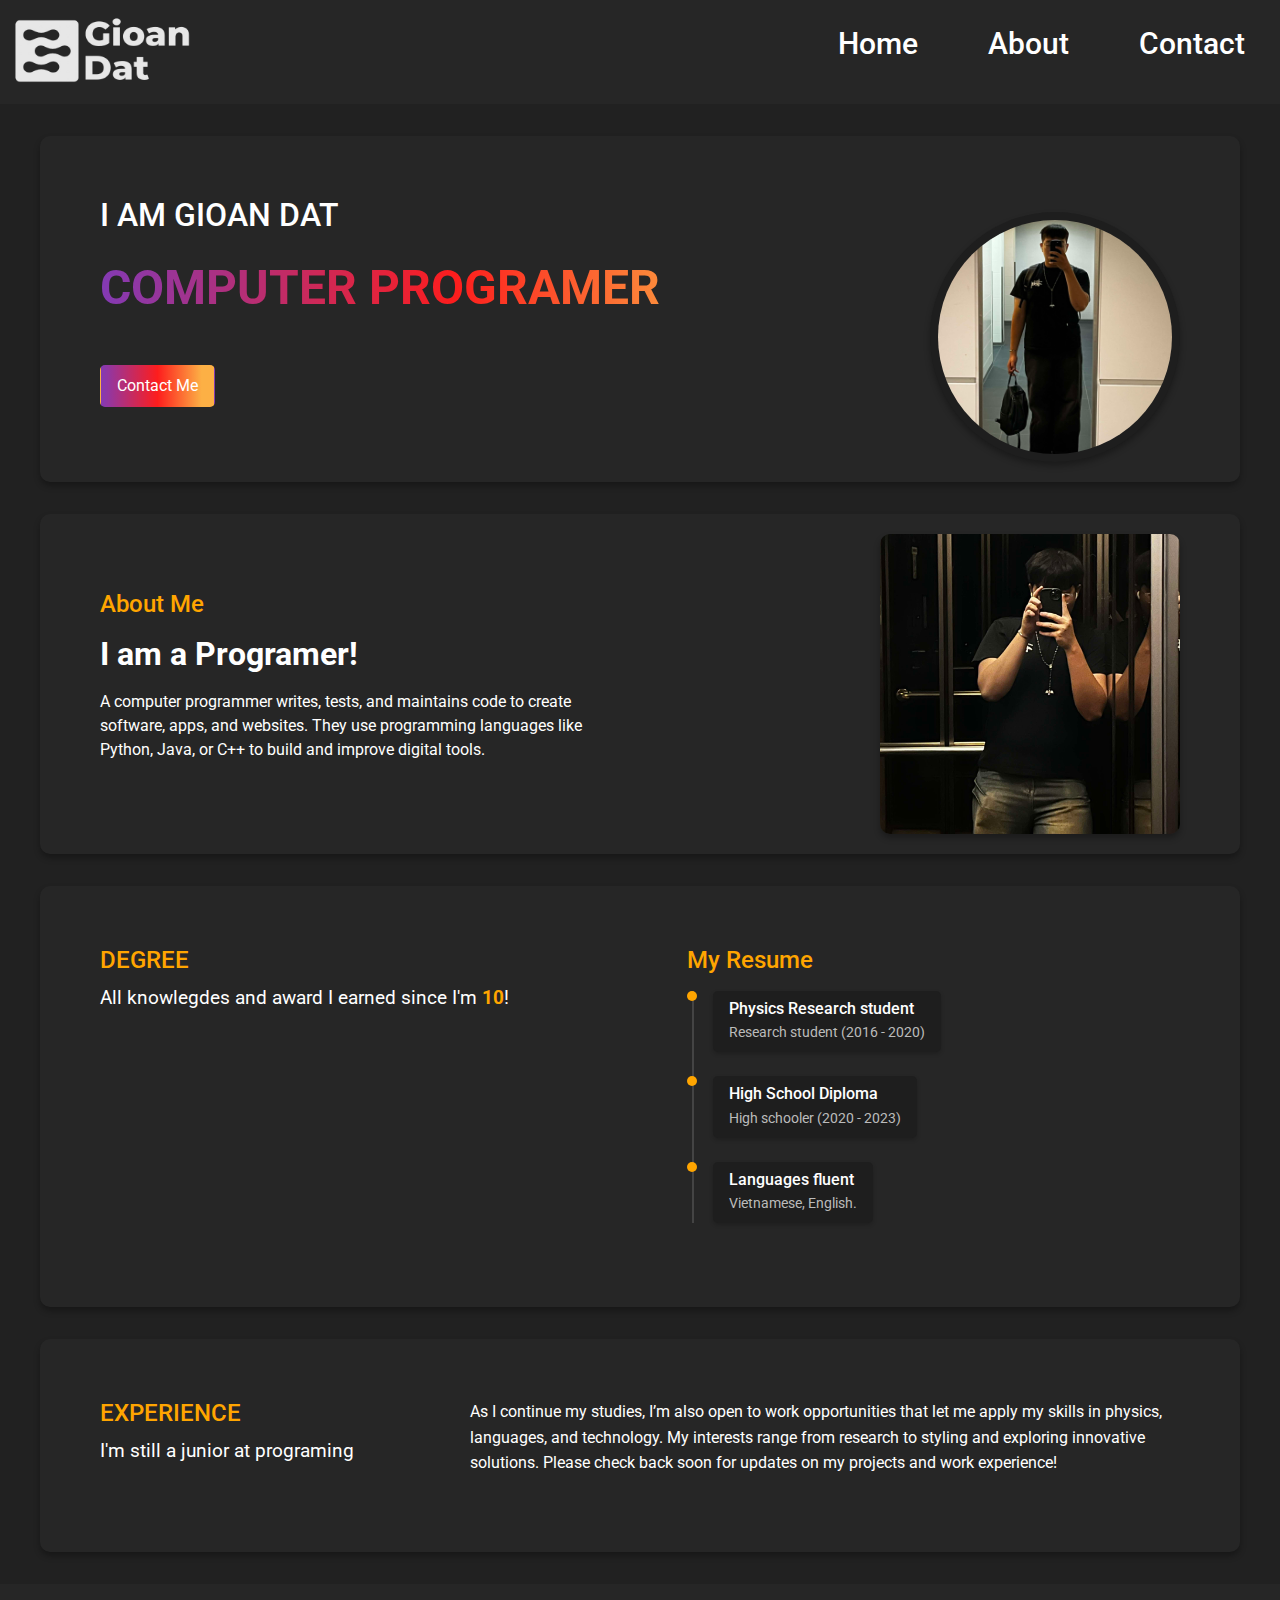
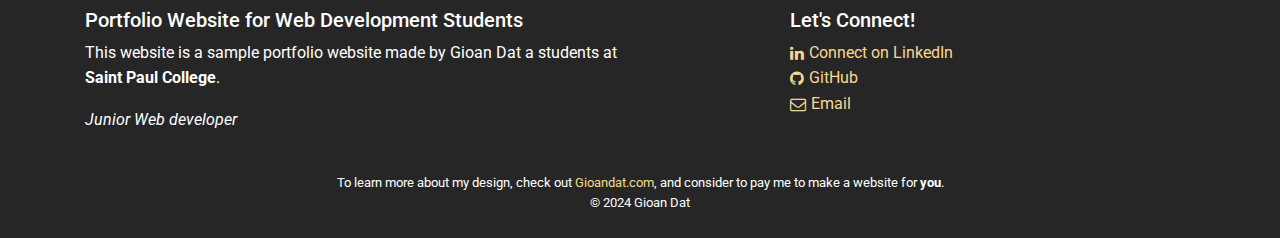
<file: Gioan_Dat_website/index.html>
<!DOCTYPE html>
<html lang="en">
  <head>
    <meta charset="utf-8">
    <meta name="viewport" content="width=device-width, initial-scale=1, minium-scale1" />
    <meta name="description" content="This my final project in website designing" />
    <title>portfolio</title>
    <link rel="stylesheet" href="https://cdn.jsdelivr.net/npm/bootstrap@4.6.1/dist/css/bootstrap.min.css">
    <link rel="stylesheet" href="https://cdnjs.cloudflare.com/ajax/libs/font-awesome/4.7.0/css/font-awesome.min.css">
    <link rel="stylesheet" href="style.css">
  </head>
  <body>
    <header class="main-header">
      <div class="logo">
        <a href="index.html">
          <img src="image/logo.png" alt="Logo">
        </a>
      </div>
      <nav class="nav-menu">
        <ul>
          <li>
            <a href="index.html">Home</a>
          </li>
          <li>
            <a href="about.html">About</a>
          </li>
          <li>
            <a href="contact.html">Contact</a>
          </li>
        </ul>
      </nav>
    </header>
    <main>
      <section class="box" style="padding-bottom: 20px;">
        <div class="row">
          <div class="col-8">
            <h2 style="margin-bottom: 25px;">I AM GIOAN DAT</h2>
            <h1 class="gradient-text">COMPUTER PROGRAMER</h1>
            <a href="contact.html" class="btn" style="margin-top: 40px;">Contact Me</a>
          </div>
          <div class="col-4">
            <div class="hero-image">
              <img src="image/me2.jpg" height="150px" width="150px" alt="me">
            </div>
      </section>
      </div>
      </div>
      </div>
      </div>
      <section class="box" style="padding-top: 20px; padding-bottom: 20px;">
        <div class="about-content">
          <div class="about-text">
            <h2>About Me</h2>
            <h3>I am a Programer!</h3>
            <p>A computer programmer writes, tests, and maintains code to create software, apps, and websites. They use programming languages like Python, Java, or C++ to build and improve digital tools.</p>
          </div>
          <div class="about-image">
            <img src="image/dat.jpg" alt="About Me" height="300px" style="width: 300px;">
          </div>
        </div>
      </section>
      <section class="box">
        <div class="row">
          <div class="col-6">
            <div class="experience">
              <h2>DEGREE</h2>
              <p>All knowlegdes and award I earned since I'm <span class="highlight">10</span>! </p>
            </div>
          </div>
          <div class="col-6">
            <div class="timeline">
              <h2>My Resume</h2>
              <ul>
                <li>
                  <span class="dot"></span>
                  <div class="timeline-content">
                    <h3>Physics Research student</h3>
                    <p>Research student (2016 - 2020)</p>
                  </div>
                </li>
                <li>
                  <span class="dot"></span>
                  <div class="timeline-content">
                    <h3>High School Diploma</h3>
                    <p>High schooler (2020 - 2023)</p>
                  </div>
                </li>
                <li>
                  <span class="dot"></span>
                  <div class="timeline-content">
                    <h3>Languages fluent</h3>
                    <p>Vietnamese, English.</p>
                  </div>
                </li>
            </div>
            </li>
            </ul>
          </div>
        </div>
      </section>
      <section class="box">
        <div class="row">
          <div class="col-4">
            <div class="experience">
              <h2>EXPERIENCE</h2>
              <p>I'm still a junior at programing</p>
            </div>
          </div>
          <div class="col-8">
            <p>As I continue my studies, I’m also open to work opportunities that let me apply my skills in physics, languages, and technology. My interests range from research to styling and exploring innovative solutions. Please check back soon for updates on my projects and work experience!</p>
          </div>
      </section>
    </main>
    <footer class="footer py-4">
      <div class="container">
        <div class="row">
          <div class="col-md-6">
            <h5>Portfolio Website for Web Development Students</h5>
            <p> This website is a sample portfolio website made by Gioan Dat a students at <strong>Saint Paul College</strong>. </p>
            <p>
              <em>Junior Web developer</em>
            </p>
          </div>
          <div class="col-md-6" style="padding-left:150px">
            <h5>Let's Connect!</h5>
            <ul class="list-unstyled">
              <li>
                <a href="https://www.linkedin.com/in/%C4%91%E1%BA%A1t-h%E1%BB%93-095a4033a/" class="d-flex align-items-center">
                  <i class="fa fa-linkedin" aria-hidden="true" style="padding-right: 5px;"></i> Connect on LinkedIn </a>
              </li>
              <li>
                <a href="https://github.com/gioandat" class="d-flex align-items-center">
                  <i class="fa fa-github" aria-hidden="true" style="padding-right: 5px;"></i> GitHub </a>
              </li>
              <li>
                <a href="mailto:gioandat06@email.com" class="d-flex align-items-center">
                  <i class="fa fa-envelope-o" aria-hidden="true" style="padding-right: 5px;"></i> Email </a>
              </li>
            </ul>
          </div>
        </div>
        <div class="row mt-4">
          <div class="col text-center">
            <p class="small mb-0"> To learn more about my design, check out <a href="https://youtu.be/dQw4w9WgXcQ?si=JG0XhNOASsop0n-4">Gioandat.com</a>, and consider to pay me to make a website for <strong>you</strong>. </p>
            <p class="small mb-0"> &copy; 2024 Gioan Dat </p>
          </div>
        </div>
      </div>
    </footer>
    <!--jQuery, Popper, and Bootstrap Javascript files-->
    <script src="https://cdn.jsdelivr.net/npm/jquery@3.6.0/dist/jquery.slim.min.js"></script>
    <script src="https://cdn.jsdelivr.net/npm/popper.js@1.16.1/dist/umd/popper.min.js"></script>
    <script src="https://cdn.jsdelivr.net/npm/bootstrap@4.6.1/dist/js/bootstrap.bundle.min.js"></script>
  </body>
</file>
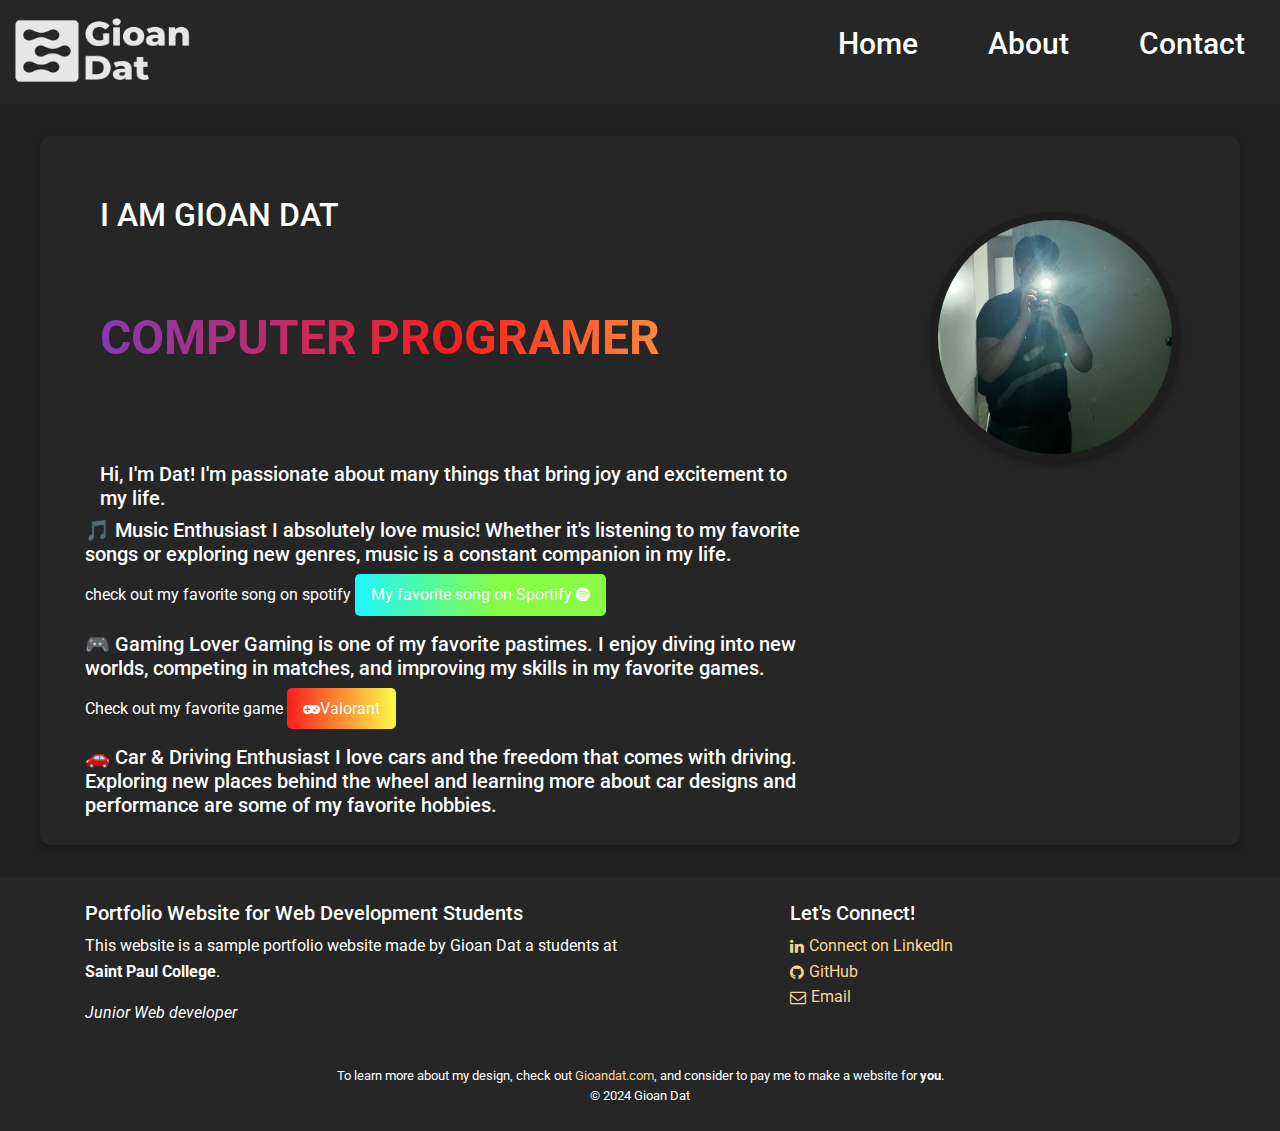
<file: Gioan_Dat_website/about.html>
<!DOCTYPE html>
<html lang="en">
  <head>
    <meta charset="utf-8">
    <meta name="viewport" content="width=device-width, initial-scale=1, minium-scale1" />
    <meta name="description" content="This my final project in website designing" />
    <title>portfolio</title>
    <link rel="stylesheet" href="https://cdn.jsdelivr.net/npm/bootstrap@4.6.1/dist/css/bootstrap.min.css">
    <link rel="stylesheet" href="https://cdnjs.cloudflare.com/ajax/libs/font-awesome/4.7.0/css/font-awesome.min.css">
    <link rel="stylesheet" href="style.css">
  </head>
  <body>
    <header class="main-header">
      <div class="logo">
        <a href="index.html">
          <img src="image/logo.png" alt="Logo">
        </a>
      </div>
      <nav class="nav-menu">
        <ul>
          <li>
            <a href="index.html">Home</a>
          </li>
          <li>
            <a href="about.html">About</a>
          </li>
          <li>
            <a href="contact.html">Contact</a>
          </li>
        </ul>
      </nav>
    </header>
    <main>
      <section class="box" style="padding-bottom: 20px;">
        <div class="row">
          <div class="col-8">
            <h2 style="margin-bottom: 25px;">I AM GIOAN DAT</h2>
            <h1 class="gradient-text" style="padding-top: 50px;">COMPUTER PROGRAMER</h1>
          </div>
          <div class="col-4">
            <div class="hero-image">
              <img src="image/sel.jpg" height="150px" width="150px" alt="me">
            </div>
          </div>
        </div>
        <div class="row">
          <div class="col-8">
            <h5>Hi, I'm Dat! I'm passionate about many things that bring joy and excitement to my life.</h5>
          </div>
          <div class="row">
            <div class="col-8">
              <h5>🎵 Music Enthusiast I absolutely love music! Whether it's listening to my favorite songs or exploring new genres, music is a constant companion in my life.</h5>
              <blockquote>
                <a>check out my favorite song on spotify</a>
                <a href="https://open.spotify.com/wrapped/share/share-0eda9ef05fe540fa9110323ba5e31187?si=Frz8weHLQ1SjFoRsmsAkOQ&track-id=3p4hRhMcb6ch8OLtATMaLw" class="spotify">My favorite song on Sportify <i class="fa fa-spotify" aria-hidden="true"></i>
                </a>
              </blockquote>
            </div>
          </div>
          <div class="row">
            <div class="col-8">
              <h5>🎮 Gaming Lover Gaming is one of my favorite pastimes. I enjoy diving into new worlds, competing in matches, and improving my skills in my favorite games.</h5>
            </div>
          </div>
          <blockquote>Check out my favorite game <a href="https://playvalorant.com/en-us/" class="riot">
              <i class="fa fa-gamepad" aria-hidden="true"></i>Valorant </a>
          </blockquote>
          <div class="row">
            <div class="col-8">
              <h5>🚗 Car & Driving Enthusiast I love cars and the freedom that comes with driving. Exploring new places behind the wheel and learning more about car designs and performance are some of my favorite hobbies.</h5>
            </div>
          </div>
      </section>
      </div>
      </div>
      </div>
      </div>
    </main>
    <footer class="footer py-4">
      <div class="container">
        <div class="row">
          <div class="col-md-6">
            <h5>Portfolio Website for Web Development Students</h5>
            <p> This website is a sample portfolio website made by Gioan Dat a students at <strong>Saint Paul College</strong>. </p>
            <p>
              <em>Junior Web developer</em>
            </p>
          </div>
          <div class="col-md-6" style="padding-left:150px">
            <h5>Let's Connect!</h5>
            <ul class="list-unstyled">
              <li>
                <a href="https://www.linkedin.com/in/%C4%91%E1%BA%A1t-h%E1%BB%93-095a4033a/" class="d-flex align-items-center">
                  <i class="fa fa-linkedin" aria-hidden="true" style="padding-right: 5px;"></i> Connect on LinkedIn </a>
              </li>
              <li>
                <a href="https://github.com/gioandat" class="d-flex align-items-center">
                  <i class="fa fa-github" aria-hidden="true" style="padding-right: 5px;"></i> GitHub </a>
              </li>
              <li>
                <a href="mailto:gioandat06@email.com" class="d-flex align-items-center">
                  <i class="fa fa-envelope-o" aria-hidden="true" style="padding-right: 5px;"></i> Email </a>
              </li>
            </ul>
          </div>
        </div>
        <div class="row mt-4">
          <div class="col text-center">
            <p class="small mb-0"> To learn more about my design, check out <a href="https://youtu.be/dQw4w9WgXcQ?si=JG0XhNOASsop0n-4">Gioandat.com</a>, and consider to pay me to make a website for <strong>you</strong>. </p>
            <p class="small mb-0"> &copy; 2024 Gioan Dat </p>
          </div>
        </div>
      </div>
    </footer>
    <!--jQuery, Popper, and Bootstrap Javascript files-->
    <script src="https://cdn.jsdelivr.net/npm/jquery@3.6.0/dist/jquery.slim.min.js"></script>
    <script src="https://cdn.jsdelivr.net/npm/popper.js@1.16.1/dist/umd/popper.min.js"></script>
    <script src="https://cdn.jsdelivr.net/npm/bootstrap@4.6.1/dist/js/bootstrap.bundle.min.js"></script>
  </body>
</file>
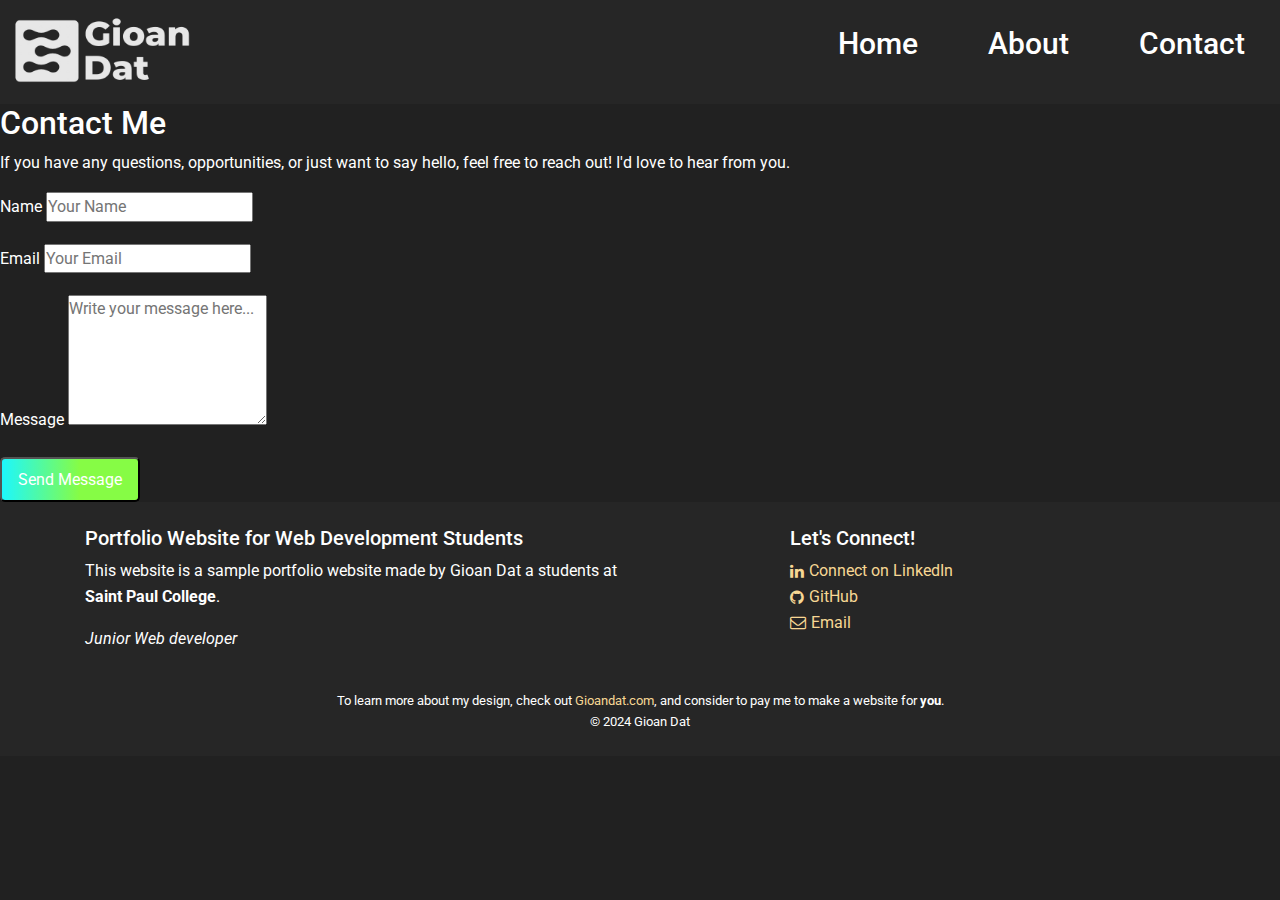
<file: Gioan_Dat_website/contact.html>
<!DOCTYPE html>
<html lang="en">
  <head>
    <meta charset="utf-8">
    <meta name="viewport" content="width=device-width, initial-scale=1, minium-scale1" />
    <meta name="description" content="This my final project in website designing" />
    <title>portfolio</title>
    <link rel="stylesheet" href="https://cdn.jsdelivr.net/npm/bootstrap@4.6.1/dist/css/bootstrap.min.css">
    <link rel="stylesheet" href="https://cdnjs.cloudflare.com/ajax/libs/font-awesome/4.7.0/css/font-awesome.min.css">
    <link rel="stylesheet" href="style.css">
  </head>
  <body>
    <header class="main-header">
      <div class="logo">
        <a href="index.html">
          <img src="image/logo.png" alt="Logo">
        </a>
      </div>
      <nav class="nav-menu">
        <ul>
          <li>
            <a href="index.html">Home</a>
          </li>
          <li>
            <a href="about.html">About</a>
          </li>
          <li>
            <a href="contact.html">Contact</a>
          </li>
        </ul>
      </nav>
    </header>
    <main>
      <div class="row">
        <div class="col-sm-12">
          <section class="contact-section">
            <div class="contact-container">
              <h2>Contact Me</h2>
              <p>If you have any questions, opportunities, or just want to say hello, feel free to reach out! I'd love to hear from you.</p>
              <form action="https://formspree.io/f/xrbgvyqn" method="POST">
                <div class="form-group">
                  <label for="name">Name</label>
                  <input type="text" id="name" name="name" placeholder="Your Name" required>
                </div>
                <div class="form-group">
                  <label for="email">Email</label>
                  <input type="email" id="email" name="email" placeholder="Your Email" required>
                </div>
                <div class="form-group">
                  <label for="message">Message</label>
                  <textarea id="message" name="message" placeholder="Write your message here..." rows="5" required></textarea>
                </div>
                <button type="submit" class="spotify">Send Message</button>
              </form>
            </div>
          </section>
        </div>
      </div>
    </main>
    <footer class="footer py-4">
      <div class="container">
        <div class="row">
          <div class="col-md-6">
            <h5>Portfolio Website for Web Development Students</h5>
            <p> This website is a sample portfolio website made by Gioan Dat a students at <strong>Saint Paul College</strong>. </p>
            <p>
              <em>Junior Web developer</em>
            </p>
          </div>
          <div class="col-md-6" style="padding-left:150px">
            <h5>Let's Connect!</h5>
            <ul class="list-unstyled">
              <li>
                <a href="https://www.linkedin.com/in/%C4%91%E1%BA%A1t-h%E1%BB%93-095a4033a/" class="d-flex align-items-center">
                  <i class="fa fa-linkedin" aria-hidden="true" style="padding-right: 5px;"></i> Connect on LinkedIn </a>
              </li>
              <li>
                <a href="https://github.com/gioandat" class="d-flex align-items-center">
                  <i class="fa fa-github" aria-hidden="true" style="padding-right: 5px;"></i> GitHub </a>
              </li>
              <li>
                <a href="mailto:gioandat06@email.com" class="d-flex align-items-center">
                  <i class="fa fa-envelope-o" aria-hidden="true" style="padding-right: 5px;"></i> Email </a>
              </li>
            </ul>
          </div>
        </div>
        <div class="row mt-4">
          <div class="col text-center">
            <p class="small mb-0"> To learn more about my design, check out <a href="https://youtu.be/dQw4w9WgXcQ?si=JG0XhNOASsop0n-4">Gioandat.com</a>, and consider to pay me to make a website for <strong>you</strong>. </p>
            <p class="small mb-0"> &copy; 2024 Gioan Dat </p>
          </div>
        </div>
      </div>
    </footer>
    <!--jQuery, Popper, and Bootstrap Javascript files-->
    <script src="https://cdn.jsdelivr.net/npm/jquery@3.6.0/dist/jquery.slim.min.js"></script>
    <script src="https://cdn.jsdelivr.net/npm/popper.js@1.16.1/dist/umd/popper.min.js"></script>
    <script src="https://cdn.jsdelivr.net/npm/bootstrap@4.6.1/dist/js/bootstrap.bundle.min.js"></script>
  </body>
</file>
<file: Gioan_Dat_website/style.css>
@import url('https://fonts.googleapis.com/css2?family=Cinzel:wght@400..900&family=Danfo&family=Doto:wght@100..900&family=DynaPuff:wght@400..700&family=Inter:ital,opsz,wght@0,14..32,100..900;1,14..32,100..900&family=Kablammo&family=Merriweather:ital,wght@0,300;0,400;0,700;0,900;1,300;1,400;1,700;1,900&family=Open+Sans:ital,wght@0,300..800;1,300..800&family=Playfair+Display:ital,wght@0,400..900;1,400..900&family=Playwrite+CU:wght@100..400&family=Playwrite+GB+S:ital,wght@0,100..400;1,100..400&family=Roboto:ital,wght@0,100;0,300;0,400;0,500;0,700;0,900;1,100;1,300;1,400;1,500;1,700;1,900&display=swap');

* {
  margin: 0;
  padding: 0;
  box-sizing: border-box;
}

.main-header {
  display: flex;
  justify-content: space-between;
  align-items: center; 
  padding:0px 0px;
  background-color: #262626;
  color: white; 
}

/* Logo Section */
.logo {
  display: flex;
  align-items: center;
  color: linear-gradient(90deg, rgba(131,58,180,1) 0%, rgba(253,29,29,1) 50%, rgba(252,176,69,1) 89%); 
}

.logo img {
  width: 200px; 
  height: 100px;
  margin-right: 10px;
}

.logo h1 {
  font-size: 24px;
  font-weight: bold;
}

/* Navigation Menu */
.nav-menu ul {
  display: flex;
  list-style: none;
}

.nav-menu li {
  margin: 0 15px; 
  padding: 20px;
}

.nav-menu a {
  text-decoration: none;
  color: white; 
  font-size: 30px;
  font-weight: 500;
}

.nav-menu a:hover {
  color: #ffd700; 
}
/* Footer Styling */
.footer {
    background-color: #262626;
    color: #ffffff; 
    padding: 40px 0;
}

.footer a {
    color: #f7d794;
    text-decoration: none;
}

.footer a:hover {
    text-decoration: underline;
}
body {
    background-color: #212121; 
    color: #ffffff;
    font-family: 'Roboto', sans-serif; 
    margin: 0; 
    padding: 0;
    line-height: 1.6; 
}
hr{
	background-color:white ;
}
.home-hero{
	background-image: url();
}
.box {
    background-color: #262626; 
    color: #ffffff; 
    padding: 60px;
    border-radius: 10px; 
    box-shadow: 0 4px 6px rgba(0, 0, 0, 0.3); 
    margin: 2rem auto;
    max-width: 1200px; 
    text-align: left; 
}
.gradient-text {
    font-size: 3rem; 
    font-weight: bold; 
    text-align: left; 
    background: linear-gradient(90deg, rgba(131,58,180,1) 0%, rgba(253,29,29,1) 50%, rgba(252,176,69,1) 89%); 
    -webkit-background-clip: text; 
    -webkit-text-fill-color: transparent; 
}
.hero-image {
    position: relative;
}

.hero-image img {
    width: 250px; /* Adjust the size of the image */
    height: 250px;
    border-radius: 50%; /* Make it circular */
    box-shadow: 0 4px 6px rgba(0, 0, 0, 0.3); /* Add shadow */
    background-color: #1E1E1E; /* Add a subtle dark background */
    padding: 0.5rem; /* Add padding for the background */
    flex-wrap: wrap;
    display: flex;
    float:right;
    margin-top: 1rem;
}
.btn {
    display: inline-block;
    padding: 0.5rem 1rem;
    background-color: #FF4500;
    background: linear-gradient(90deg, rgba(131,58,180,1) 0%, rgba(253,29,29,1) 50%, rgba(252,176,69,1) 89%); 
    color: #fff;
    text-decoration: none;
    border-radius: 5px;
    transition: background-color 0.3s ease-in-out;
}

.hero-text .btn:hover {
    background-color: #FF6347;
}
.timeline {
    flex: 1; /* Take up equal space */
    padding-left: 2rem; /* Add spacing to separate the sections */
    position: relative;
}

.timeline h2 {
    color: orange; /* Highlight title */
    font-size: 1.5rem;
    margin-bottom: 1rem;
}

.timeline ul {
    list-style: none;
    padding: 0;
    margin: 0;
    position: relative;
}

.timeline ul li {
    display: flex; /* Align dot and content side by side */
    align-items: flex-start;
    margin-bottom: 1.5rem; /* Space between list items */
    position: relative;
}

.timeline ul li .dot {
    width: 10px;
    height: 10px;
    background-color: orange; /* Dot color */
    border-radius: 50%; /* Make it circular */
    flex-shrink: 0; /* Prevent it from shrinking */
    margin-right: 1rem;
    position: relative;
}

.timeline ul li .timeline-content {
    background-color: #1E1E1E; /* Darker box */
    padding: 0.5rem 1rem;
    border-radius: 5px; /* Rounded corners */
    box-shadow: 0 2px 4px rgba(0, 0, 0, 0.2); /* Subtle shadow */
}

.timeline ul li .timeline-content h3 {
    font-size: 1rem;
    margin: 0 0 0.2rem;
    color: #fff;
}

.timeline ul li .timeline-content p {
    margin: 0;
    font-size: 0.9rem;
    color: #bbb;
}

.timeline ul::before {
    content: '';
    position: absolute;
    top: 0;
    left: 5px; /* Center line relative to the dots */
    width: 2px;
    height: 100%; /* Full height of the timeline */
    background-color: #444; /* Line color */
}
/* About Section Styling */
.about-section {
    background-color: #262626; /* Dark background */
    color: #fff; /* White text */
    padding: 2rem; /* Add padding around the section */
}

.about-content {
    display: flex; /* Flexbox for layout */
    justify-content: space-between; /* Space between text and image */
    align-items: center; /* Vertically align items */
    flex-wrap: wrap; /* Allow wrapping for smaller screens */
    max-width: 1200px; /* Limit width */
    margin: 0 auto; /* Center the section */
    gap: 2rem; /* Space between text and image */
}

.about-text {
    flex: 1; /* Allow text to take up available space */
    max-width: 600px; /* Limit text width */
}

.about-text h2 {
    color: orange; /* Highlight title */
    font-size: 1.5rem;
    margin-bottom: 1rem;
}

.about-text h3 {
    font-size: 2rem;
    margin-bottom: 1rem;
    font-weight: bold;
}

.about-text p {
    font-size: 1rem;
    line-height: 1.5;
}

.about-image {
    flex: 1; /* Allow image to take up available space */
    text-align: center; /* Center the image within its container */
    float: right;
}

.about-image img {
    width: 100%; /* Make the image responsive */
    max-width: 500px; /* Limit the image size */
    border-radius: 10px; /* Add rounded corners */
    box-shadow: 0 4px 6px rgba(0, 0, 0, 0.3); /* Add shadow for depth */
    float: right;
}
.experience {
    flex: 1; /* Take up equal space */
    padding-right: 2rem; /* Add spacing to separate the sections */
}

.experience h2 {
    color: orange; /* Highlight title */
    font-size: 1.5rem;
}

.experience p {
    font-size: 1.2rem;
    margin-top: 0.5rem;
}

.experience .highlight {
    color: orange; /* Highlight the word "Designer" */
    font-weight: bold;
}
.spotify{
    display: inline-block;
    padding: 0.5rem 1rem;
    background-color: #FF4500;
    background: linear-gradient(90deg, rgba(131,58,180,1) 0%, rgba(29,247,253,1) 0%, rgba(134,252,69,1) 57%);
    color: #fff;
    text-decoration: none;
    border-radius: 5px;
    transition: background-color 0.3s ease-in-out;
}
.riot{
   display: inline-block;
    padding: 0.5rem 1rem;
    background-color: #FF4500;
    background: linear-gradient(90deg, rgba(131,58,180,1) 0%, rgba(253,29,29,1) 0%, rgba(252,247,69,1) 97%);
    color: #fff;
    text-decoration: none;
    border-radius: 5px;
    transition: background-color 0.3s ease-in-out;

}
</file>
